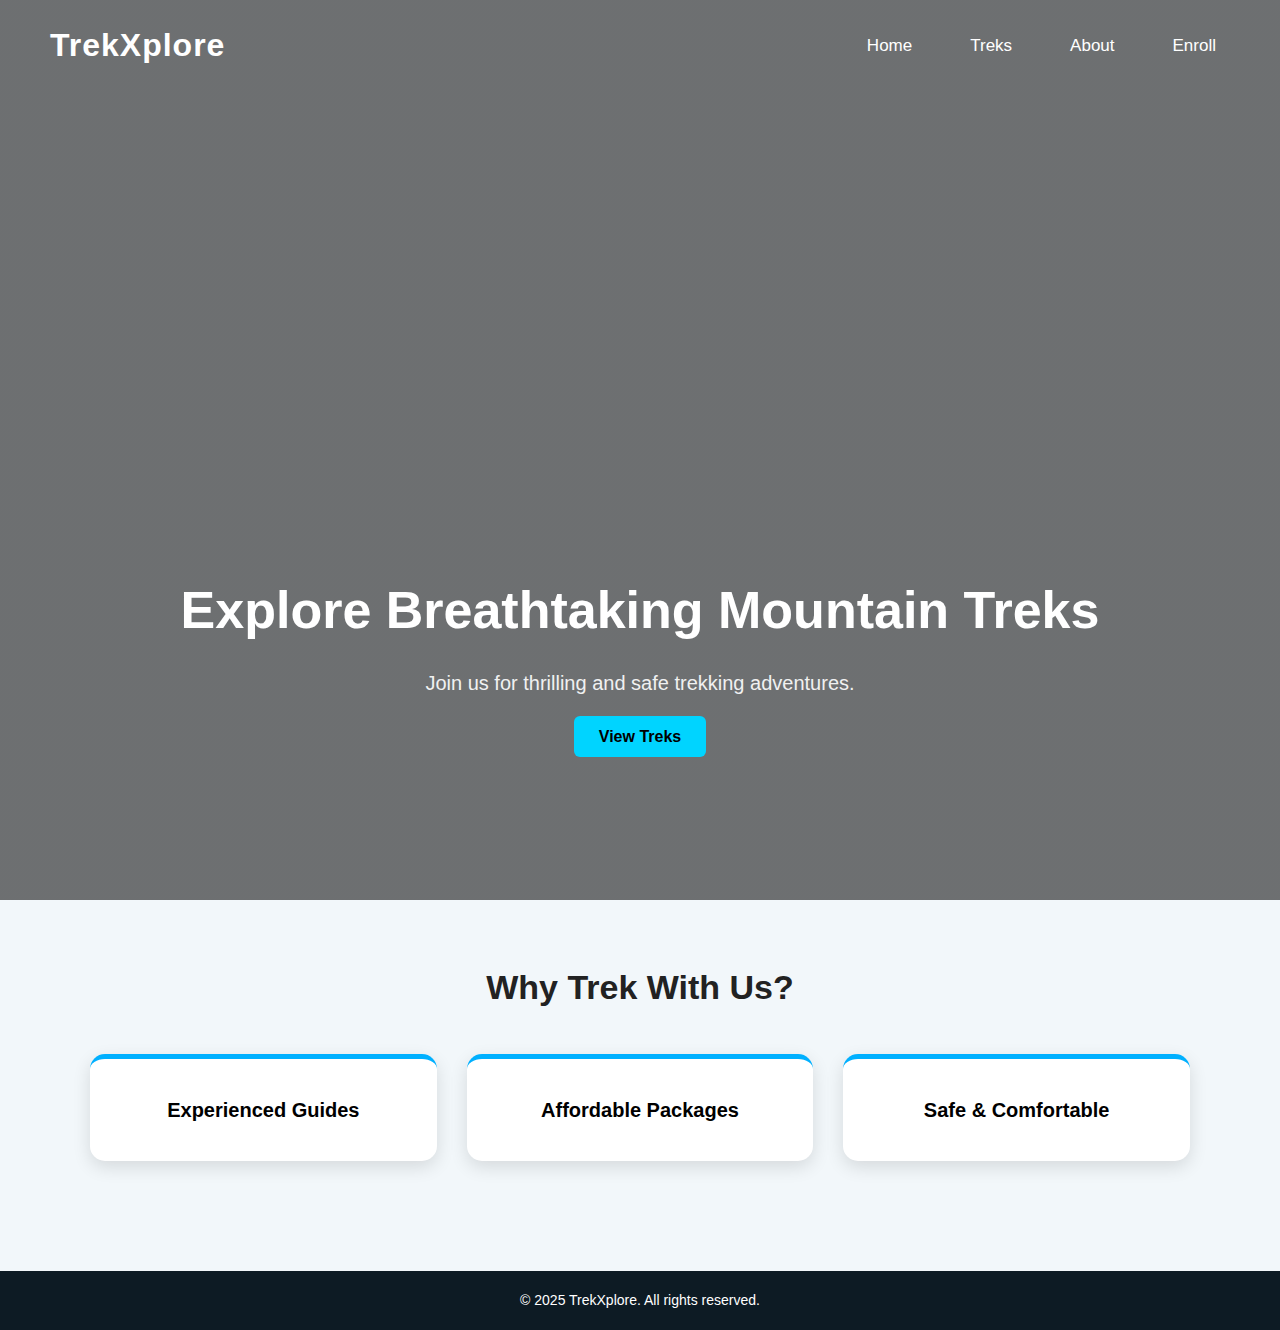
<file: index.html>
<!DOCTYPE html>
<html lang="en">
<head>
  <meta charset="UTF-8" />
  <meta name="viewport" content="width=device-width, initial-scale=1.0" />
  <title>TrekXplore - Home</title>
  <link rel="stylesheet" href="main.css" >
</head>
<body>
  <header class="hero">
    <nav class="navbar">
      <h2 class="logo">TrekXplore</h2>
      <ul>
        <li><a href="index.html">Home</a></li>
        <li><a href="treks.html">Treks</a></li>
        <li><a href="about.html">About</a></li>
        <li><a href="enroll.html">Enroll</a></li>
      </ul>
    </nav>
    <div class="hero-content">
      <h1>Explore Breathtaking Mountain Treks</h1>
      <p>Join us for thrilling and safe trekking adventures.</p>
      <a href="treks.html" class="btn">View Treks</a>
    </div>
  </header>

  <section class="info">
    <h2>Why Trek With Us?</h2>
    <div class="info-grid">
      <div class="card"><a href="guides.html">Experienced Guides</a></div>
      <div class="card"><a href="afford.html">Affordable Packages</a></div>
      <div class="card"><a href="safe.html">Safe & Comfortable</a></div>
    </div>
  </section>

  <footer>
    <p>© 2025 TrekXplore. All rights reserved.</p>
  </footer>
</body>
</html>
</file>
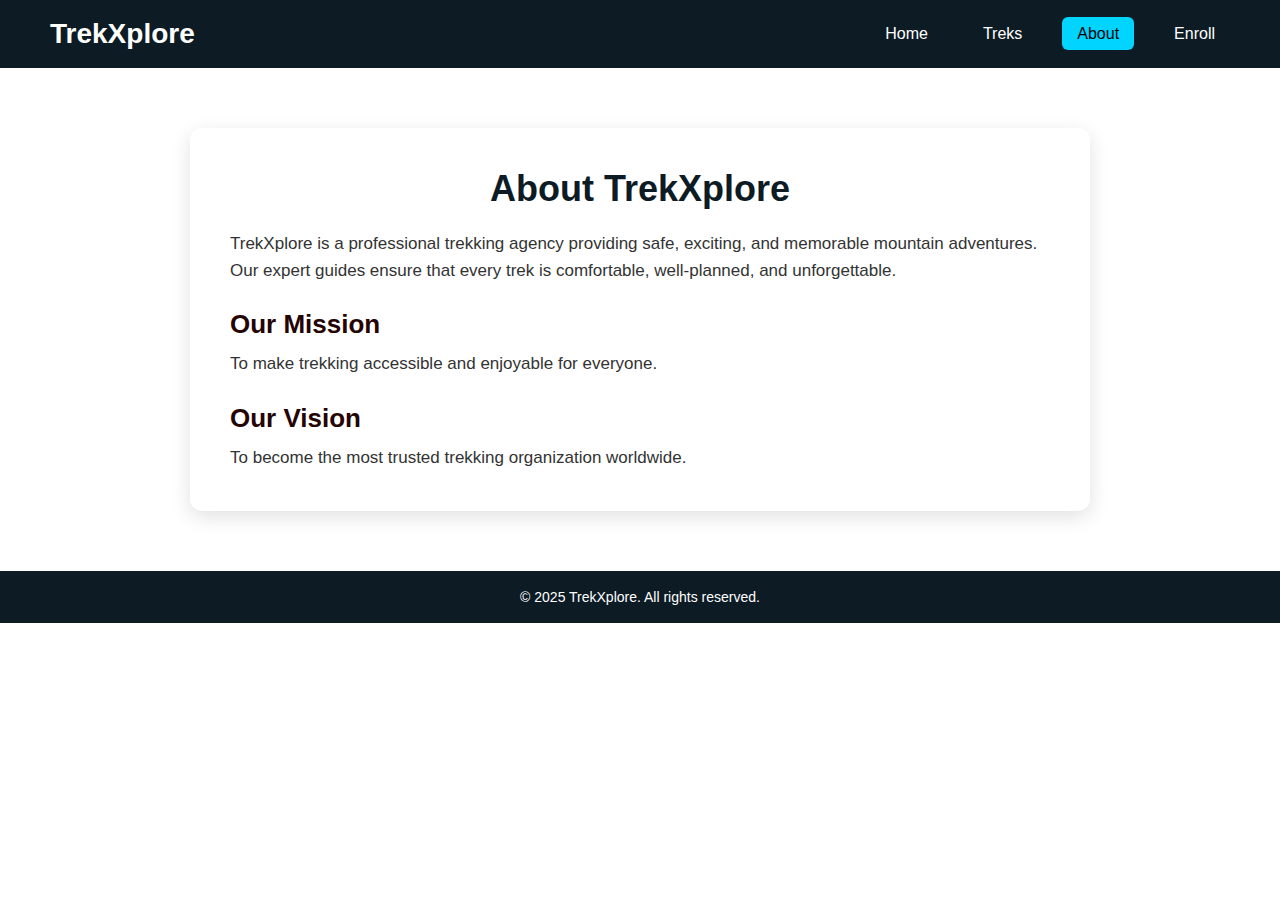
<file: about.html>
<!DOCTYPE html>
<html lang="en">
<head>
  <meta charset="UTF-8" />
  <meta name="viewport" content="width=device-width, initial-scale=1.0" />
  <title>About Us</title>
  <link rel="stylesheet" href="about.css" />
</head>
<body>
  <nav class="navbar">
    <h2 class="logo">TrekXplore</h2>
    <ul>
      <li><a href="index.html">Home</a></li>
      <li><a href="treks.html">Treks</a></li>
      <li><a href="about.html" class="active">About</a></li>
      <li><a href="enroll.html">Enroll</a></li>
    </ul>
  </nav>

  <section class="section about">
    <h1>About TrekXplore</h1>
    <p>
      TrekXplore is a professional trekking agency providing safe, exciting, and
      memorable mountain adventures. Our expert guides ensure that every trek is
      comfortable, well-planned, and unforgettable.
    </p>

    <h2>Our Mission</h2>
    <p>To make trekking accessible and enjoyable for everyone.</p>

    <h2>Our Vision</h2>
    <p>To become the most trusted trekking organization worldwide.</p>
  </section>

  <footer>
    <p>© 2025 TrekXplore. All rights reserved.</p>
  </footer>
</body>
</html>
</file>
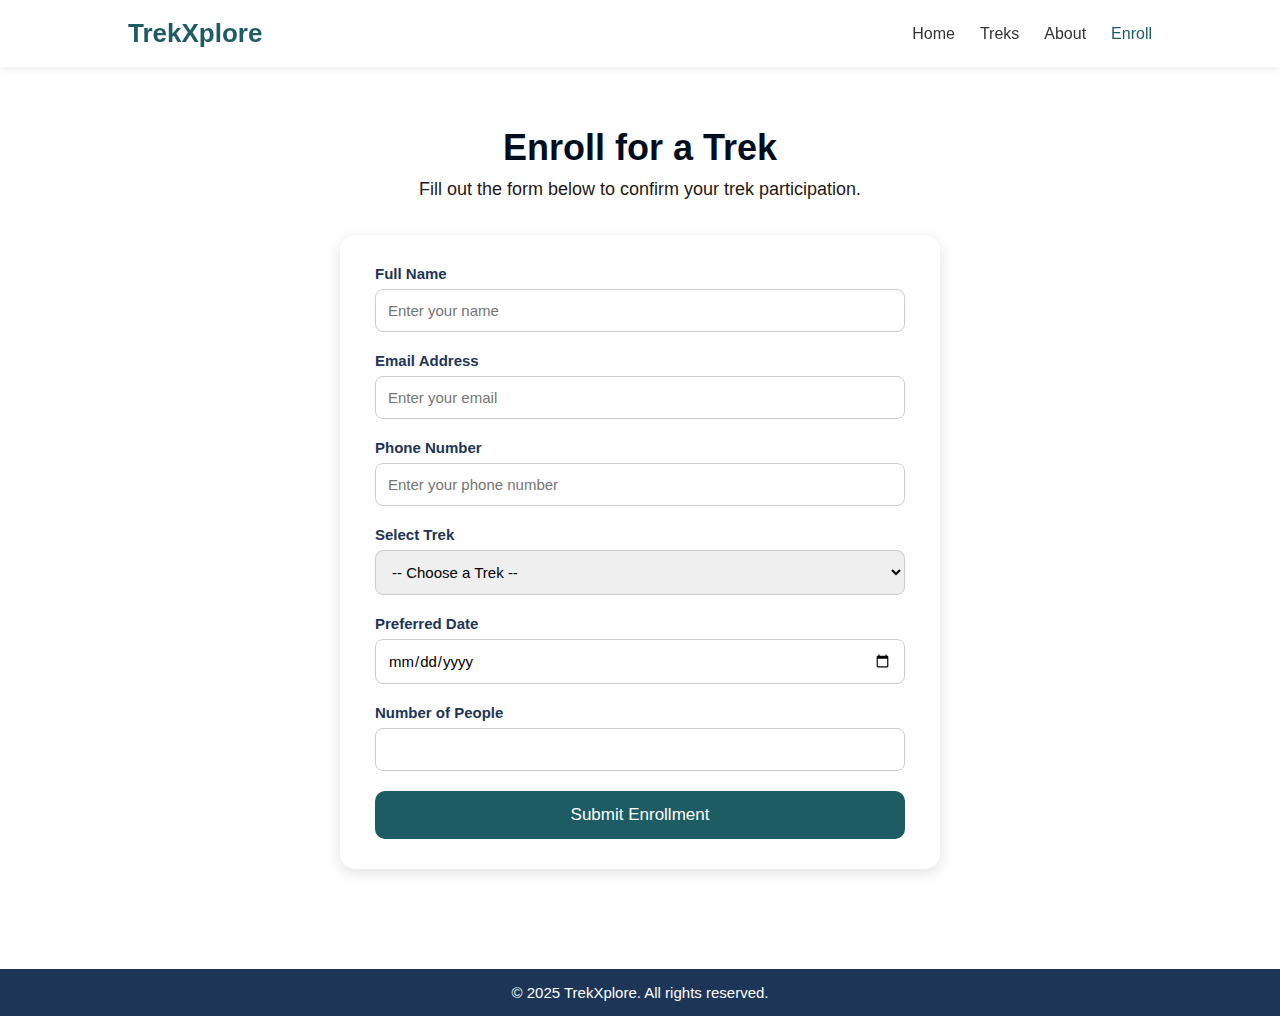
<file: enroll.html>
<!DOCTYPE html>
<html lang="en">
<head>
  <meta charset="UTF-8">
  <meta name="viewport" content="width=device-width, initial-scale=1.0">
  <title>Trek Enrollment Form</title>
  <link rel="stylesheet" href="enroll.css">
</head>

<body>

  <nav class="navbar">
    <h2 class="logo">TrekXplore</h2>
    <ul>
      <li><a href="index.html">Home</a></li>
      <li><a href="treks.html">Treks</a></li>
      <li><a href="about.html">About</a></li>
      <li><a href="enroll.html" class="active">Enroll</a></li>
    </ul>
  </nav>

  <section class="enroll-section">
    <h1>Enroll for a Trek</h1>
    <p>Fill out the form below to confirm your trek participation.</p>

    <form class="enroll-form">
      
      <div class="form-group">
        <label>Full Name</label>
        <input type="text" placeholder="Enter your name" required>
      </div>

      <div class="form-group">
        <label>Email Address</label>
        <input type="email" placeholder="Enter your email" required>
      </div>

      <div class="form-group">
        <label>Phone Number</label>
        <input type="text" placeholder="Enter your phone number" required>
      </div>

      <div class="form-group">
        <label>Select Trek</label>
        <select required>
          <option value="">-- Choose a Trek --</option>
          <option>Himalayan Base Trek</option>
          <option>Everest View Trek</option>
          <option>Annapurna I</option>
          <option>Dayara Bugyal Trek</option>
          <option>Kedarkantha Trek</option>
          <option>Gaumukh Tapovan Trek</option>
          <option>Sahyadri Fort Trek</option>
          <option>Dzukou Valley Trek</option>
        </select>
      </div>

      <div class="form-group">
        <label>Preferred Date</label>
        <input type="date" required>
      </div>

      <div class="form-group">
        <label>Number of People</label>
        <input type="number" min="1" max="20" required>
      </div>

      <button type="submit" class="btn">Submit Enrollment</button>
    </form>
  </section>

  <footer>
    <p>© 2025 TrekXplore. All rights reserved.</p>
  </footer>

</body>
</html>
</file>
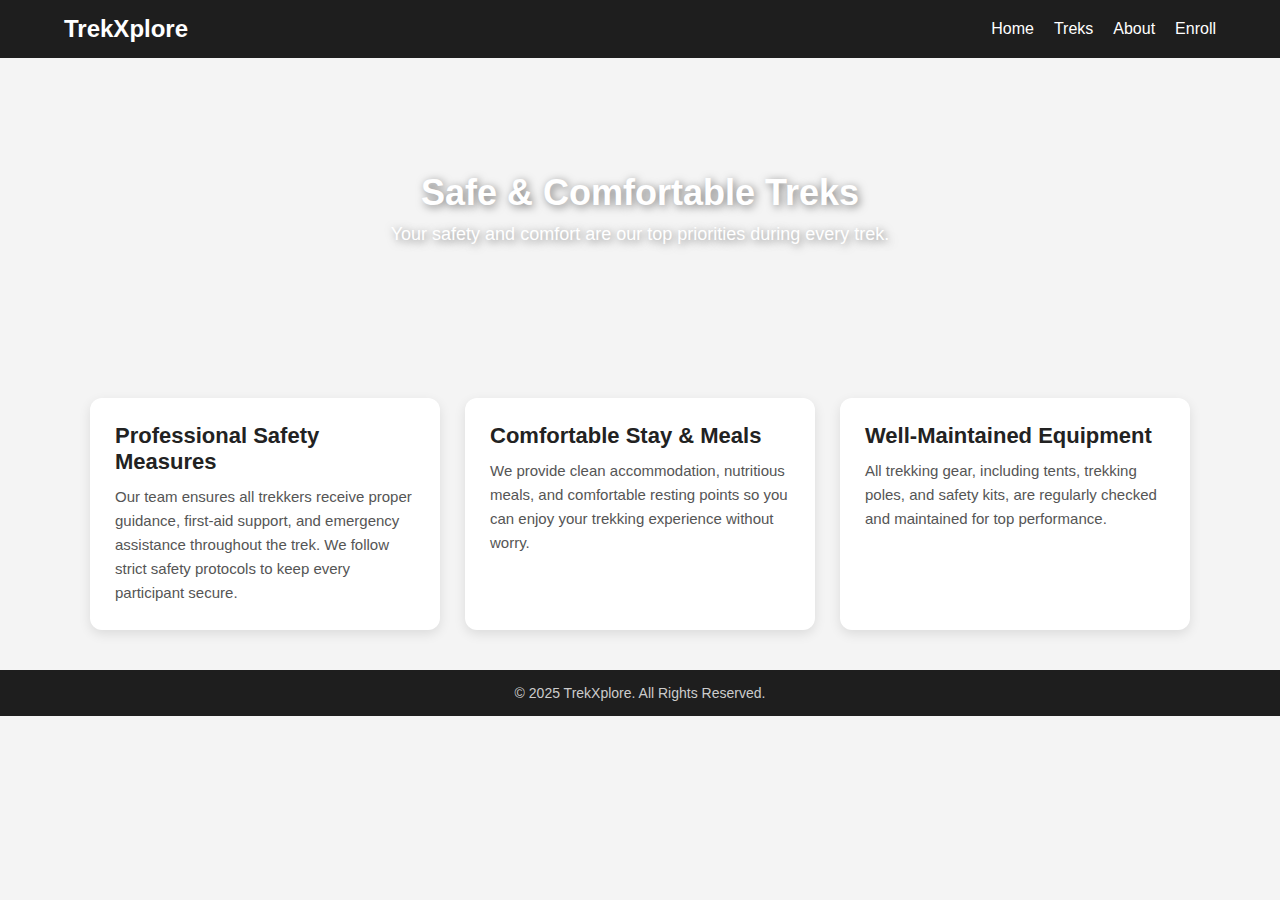
<file: safe.html>
<!DOCTYPE html>
<html lang="en">
<head>
    <meta charset="UTF-8" />
    <meta name="viewport" content="width=device-width, initial-scale=1.0" />
    <title>Safe & Comfortable Trekking</title>
    <link rel="stylesheet" href="safe.css" />
</head>
<body>
    <header class="header">
        <nav class="navbar">
            <div class="logo">TrekXplore</div>
            <ul class="nav-links">
                <li><a href="index.html">Home</a></li>
                <li><a href="treks.html">Treks</a></li>
                <li><a href="about.html">About</a></li>
                <li><a href="enroll.html">Enroll</a></li>
            </ul>
        </nav>
    </header>

    <section class="hero-section safe-hero">
        <h1>Safe & Comfortable Treks</h1>
        <p>Your safety and comfort are our top priorities during every trek.</p>
    </section>

    <section class="content-section">
        <div class="content-card">
            <h2>Professional Safety Measures</h2>
            <p>
                Our team ensures all trekkers receive proper guidance, first-aid support,
                and emergency assistance throughout the trek. We follow strict safety
                protocols to keep every participant secure.
            </p>
        </div>

        <div class="content-card">
            <h2>Comfortable Stay & Meals</h2>
            <p>
                We provide clean accommodation, nutritious meals, and comfortable
                resting points so you can enjoy your trekking experience without worry.
            </p>
        </div>

        <div class="content-card">
            <h2>Well-Maintained Equipment</h2>
            <p>
                All trekking gear, including tents, trekking poles, and safety kits,
                are regularly checked and maintained for top performance.
            </p>
        </div>
    </section>

    <footer class="footer">
        <p>© 2025 TrekXplore. All Rights Reserved.</p>
    </footer>
</body>
</html>
</file>
<file: enroll.css>
/* ---------- GLOBAL ---------- */
* {
  margin: 0;
  padding: 0;
  box-sizing: border-box;
  font-family: "Poppins", sans-serif;
}

body {
  background: url('https://wallpapers.com/images/hd/4k-mountain-pictures-1z92yubz3vf7fzs0.jpg');
  color: #222;
}

/* ---------- NAVBAR ---------- */
.navbar {
  display: flex;
  justify-content: space-between;
  align-items: center;
  padding: 18px 10%;
  background: white;
  box-shadow: 0 2px 8px rgba(0,0,0,0.08);
  position: sticky;
  top: 0;
  z-index: 100;
}

.logo {
  font-size: 26px;
  font-weight: 700;
  color: #1d5c63;
}

.navbar ul {
  list-style: none;
  display: flex;
  gap: 25px;
}

.navbar ul li a {
  text-decoration: none;
  color: #333;
  font-size: 16px;
  transition: 0.3s;
}

.navbar ul li a:hover,
.navbar ul li a.active {
  color: #1d5c63;
}

/* ---------- ENROLL FORM SECTION ---------- */
.enroll-section {
  padding: 60px 10%;
  text-align: center;
}

.enroll-section h1 {
  font-size: 36px;
  color: #020d1d;
  margin-bottom: 10px;
}

.enroll-section p {
  font-size: 18px;
  margin-bottom: 35px;
  color: #251717;
}

.enroll-form {
  max-width: 600px;
  margin: auto;
  background: white;
  padding: 30px 35px;
  border-radius: 15px;
  box-shadow: 0 4px 14px rgba(0,0,0,0.12);
}

.form-group {
  text-align: left;
  margin-bottom: 20px;
}

.form-group label {
  font-size: 15px;
  font-weight: 600;
  color: #1d3557;
}

.form-group input,
.form-group select {
  width: 100%;
  padding: 12px;
  margin-top: 6px;
  border-radius: 8px;
  border: 1px solid #ccc;
  font-size: 15px;
  outline: none;
  transition: 0.3s;
}

.form-group input:focus,
.form-group select:focus {
  border-color: #1d5c63;
  box-shadow: 0 0 5px rgba(29, 92, 99, 0.3);
}

/* ---------- BUTTON ---------- */
.btn {
  width: 100%;
  padding: 14px;
  border: none;
  background: #1d5c63;
  color: white;
  font-size: 17px;
  border-radius: 10px;
  cursor: pointer;
  transition: 0.3s;
}

.btn:hover {
  background: #17494d;
}

/* ---------- FOOTER ---------- */
footer {
  background: #1d3557;
  color: white;
  text-align: center;
  padding: 15px 0;
  margin-top: 40px;
  font-size: 15px;
}
</file>
<file: main.css>
/* RESET */
* {
  margin: 0;
  padding: 0;
  box-sizing: border-box;
  font-family: "Poppins", sans-serif;
}

/* BODY */
body {
  background: #f2f7fa;
  color: #222;
  line-height: 1.6;
}

/* ===========================
   HERO SECTION WITH GRADIENT + IMAGE
=========================== */
.hero {
  height: 100vh;
  background: 
    linear-gradient(rgba(0, 0, 0, 0.55), rgba(0, 0, 0, 0.55)),
    url("https://img.freepik.com/free-photo/high-angle-shot-brown-rock-formation-lot-parked-cars-blue-sky-evening_181624-4980.jpg?semt=ais_hybrid&w=740&q=80") center/cover no-repeat;
  display: flex;
  flex-direction: column;
  justify-content: space-between;
  padding: 20px 50px;
}

/* NAVBAR */
.navbar {
  display: flex;
  align-items: center;
  justify-content: space-between;
}

.logo {
  font-size: 32px;
  font-weight: 700;
  color: #fff;
  letter-spacing: 1px;
}

.navbar ul {
  list-style: none;
  display: flex;
  gap: 30px;
}

.navbar ul li a {
  color: #fff;
  text-decoration: none;
  font-size: 17px;
  padding: 8px 14px;
  border-radius: 6px;
  transition: 0.3s;
}

.navbar ul li a:hover {
  background: #00d4ff;
  color: #000;
}

/* HERO CONTENT */
.hero-content {
  text-align: center;
  color: #fff;
  margin-bottom: 130px;
  animation: fadeIn 1.3s ease-in-out;
}

.hero-content h1 {
  font-size: 52px;
  font-weight: 700;
  margin-bottom: 15px;
}

.hero-content p {
  font-size: 20px;
  opacity: 0.9;
  margin-bottom: 25px;
}

.btn {
  background: #00d4ff;
  padding: 12px 25px;
  border-radius: 6px;
  color: #000;
  font-size: 16px;
  font-weight: 600;
  text-decoration: none;
  transition: 0.3s;
}

.btn:hover {
  background: #fff;
  transform: scale(1.05);
}

/* ===========================
   INFO SECTION
=========================== */
.info {
  padding: 60px 0;
  text-align: center;
}

.info h2 {
  font-size: 34px;
  font-weight: 700;
  margin-bottom: 40px;
}

.info-grid {
  width: 90%;
  max-width: 1100px;
  margin: auto;
  display: grid;
  grid-template-columns: repeat(auto-fit, minmax(240px, 1fr));
  gap: 30px;
}

.card {
  background: #fff;
  padding: 35px;
  border-radius: 15px;
  font-size: 20px;
  font-weight: 600;
  box-shadow: 0 6px 18px rgba(0,0,0,0.12);
  transition: 0.3s;
  border-top: 5px solid #00b0ff;
}

.card:hover {
  transform: translateY(-8px);
  box-shadow: 0 10px 25px rgba(0,0,0,0.2);
}

.card a {
  color: #000;
  text-decoration: none;
}

/* ===========================
   FOOTER
=========================== */
footer {
  background: #0d1b24;
  color: #fff;
  text-align: center;
  padding: 18px;
  font-size: 14px;
  margin-top: 50px;
}

/* Fade animation */
@keyframes fadeIn {
  from { opacity: 0; transform: translateY(20px); }
  to { opacity: 1; transform: translateY(0); }
}

/* Responsive */
@media (max-width: 700px) {
  .hero-content h1 {
    font-size: 34px;
  }
  .navbar ul {
    gap: 15px;
  }
}
</file>
<file: about.css>
/* RESET */
* {
  margin: 0;
  padding: 0;
  box-sizing: border-box;
  font-family: "Poppins", sans-serif;
}

/* NAVBAR */
.navbar {
  display: flex;
  justify-content: space-between;
  align-items: center;
  padding: 18px 50px;
  background: #0d1b24;
  color: #fff;
}

.logo {
  font-size: 28px;
  font-weight: 700;
}

.navbar ul {
  display: flex;
  list-style: none;
  gap: 25px;
}

.navbar ul li a {
  text-decoration: none;
  color: #fff;
  font-size: 16px;
  padding: 8px 15px;
  border-radius: 6px;
  transition: 0.3s;
}

.navbar ul li a:hover,
.navbar ul li .active {
  background: #00d4ff;
  color: #000;
}

/* ABOUT SECTION */
.about {
  width: 90%;
  max-width: 900px;
  margin: 60px auto;
  background: url('https://4kwallpapers.com/images/wallpapers/macos-sierra-mountain-peak-sunset-evening-stock-5k-3840x2160-3987.jpg');
  background-repeat: no-repeat;
  background-position: auto;
  padding: 40px;
  border-radius: 12px;
  box-shadow: 0 6px 20px rgba(0,0,0,0.12);
}

.about h1 {
  font-size: 36px;
  margin-bottom: 20px;
  text-align: center;
  color: #0d1b24;
}

.about h2 {
  font-size: 26px;
  margin-top: 25px;
  margin-bottom: 10px;
  color: #250404;
}

.about p {
  font-size: 17px;
  line-height: 1.6;
  color: #333;
}

/* FOOTER */
footer {
  background: #0d1b24;
  color: #fff;
  text-align: center;
  padding: 18px;
  font-size: 14px;
  margin-top: 50px;
}

/* RESPONSIVE */
@media (max-width: 700px) {
  .navbar {
    padding: 15px 20px;
  }

  .navbar ul {
    gap: 15px;
  }

  .about {
    padding: 25px;
  }

  .about h1 {
    font-size: 28px;
  }
}
</file>
<file: safe.css>
/* ===== BASIC RESET ===== */
* {
    margin: 0;
    padding: 0;
    box-sizing: border-box;
    font-family: Arial, sans-serif;
}

body {
    background: #f4f4f4;
    color: #222;
}

/* ===== HEADER & NAVBAR ===== */
.header {
    background: #1e1e1e;
    padding: 15px 0;
}

.navbar {
    width: 90%;
    margin: auto;
    display: flex;
    justify-content: space-between;
    align-items: center;
}

.logo {
    color: #fff;
    font-size: 24px;
    font-weight: bold;
}

.nav-links {
    list-style: none;
    display: flex;
    gap: 20px;
}

.nav-links a {
    text-decoration: none;
    color: #fff;
    font-size: 16px;
    transition: 0.3s;
}

.nav-links a:hover {
    color: #5054d5;
}

/* ===== HERO SECTION ===== */
.hero-section {
    background: url('https://images.unsplash.com/photo-1500530855697-b586d89ba3ee') no-repeat center/cover;
    height: 300px;
    display: flex;
    flex-direction: column;
    justify-content: center;
    align-items: center;
    color: white;
    text-align: center;
    padding: 20px;
}

.hero-section h1 {
    font-size: 36px;
    margin-bottom: 10px;
    text-shadow: 2px 2px 8px rgba(0,0,0,0.5);
}

.hero-section p {
    font-size: 18px;
    width: 80%;
    max-width: 600px;
    text-shadow: 2px 2px 8px rgba(0,0,0,0.5);
}

/* ===== CONTENT SECTION ===== */
.content-section {
    width: 90%;
    max-width: 1100px;
    margin: 40px auto;
    display: grid;
    grid-template-columns: repeat(auto-fit, minmax(280px, 1fr));
    gap: 25px;
}

.content-card {
    background: #fff;
    padding: 25px;
    border-radius: 12px;
    box-shadow: 0px 4px 12px rgba(0,0,0,0.1);
    transition: 0.3s;
}

.content-card:hover {
    transform: translateY(-6px);
    box-shadow: 0px 8px 20px rgba(0,0,0,0.15);
}

.content-card h2 {
    margin-bottom: 10px;
    font-size: 22px;
    color: #222;
}

.content-card p {
    font-size: 15px;
    line-height: 1.6;
    color: #555;
}

/* ===== FOOTER ===== */
.footer {
    background: #1e1e1e;
    color: #ccc;
    padding: 15px 0;
    text-align: center;
    margin-top: 40px;
    font-size: 14px;
}

/* ===== RESPONSIVE ===== */
@media (max-width: 600px) {
    .hero-section h1 {
        font-size: 28px;
    }
    .hero-section p {
        font-size: 16px;
    }
}
</file>
